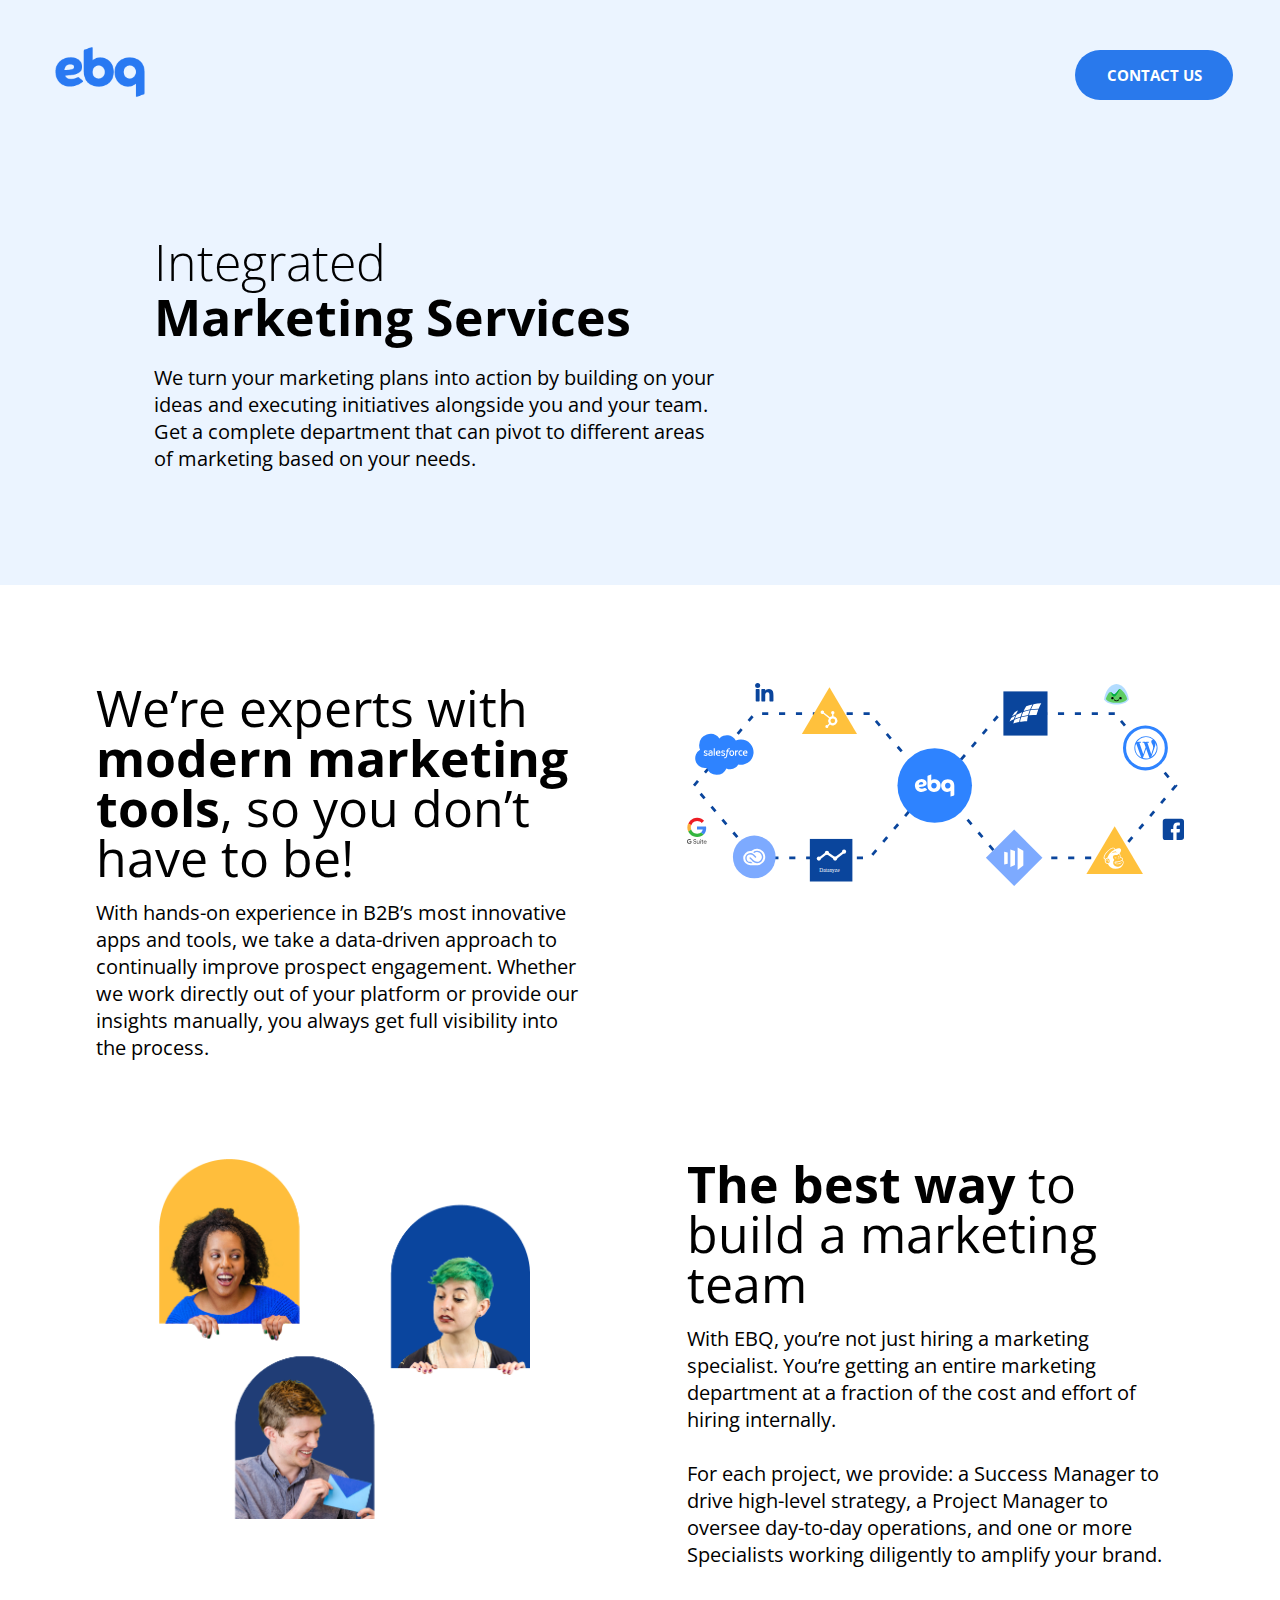
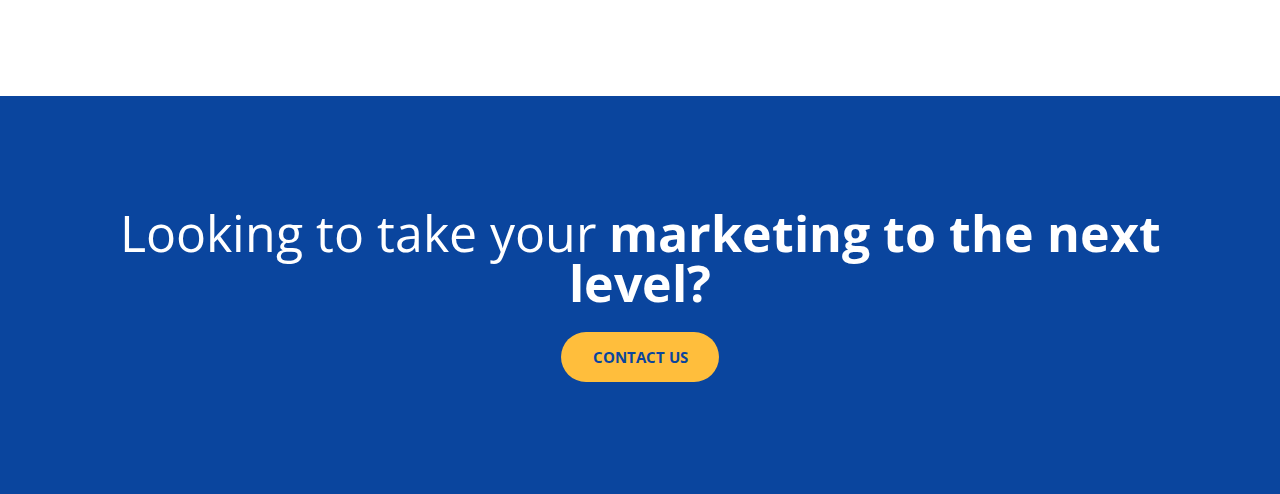
<file: index.html>
<!DOCTYPE html>
<html>
	<head>
		<title>Landing Page</title>
		<link rel="preconnect" href="https://fonts.googleapis.com">
		<meta name="viewport" content="width=device-width, initial-scale=1.0">
<link rel="preconnect" href="https://fonts.gstatic.com" crossorigin>
<link href="https://fonts.googleapis.com/css2?family=Open+Sans&display=swap" rel="stylesheet">
		<link rel="stylesheet" href="styles.css">
	</head>

	<body>
		<!--Page Content-->
	
		<header class="header">
			<nav class="navbar">
				<div class="container">
					<a class="navbar-brand" href=""><img src="assets/logo-blue-160x160-1.png" alt="Logo" class="header__logo"></a>
					<a class="btn" href="" id="myBtn" onclick="myFunction()">CONTACT US</a>
				</div>
			</nav>
			<div class="header__text-box">
				<div class="container-text">
					<h1 class="heading-primary">
						<span class="heading-primary--sub">Integrated </span>
						<br>
						<span class="heading-primary--main">Marketing Services</span>
					</h1>
					<p>We turn your marketing plans into action by building on your ideas and executing initiatives alongside you and your team. Get a complete department that can pivot to different areas of marketing based on your needs.</p>
	
				</div>
                
               
            </div>
		</header>
		


		<section >
			<div class="flex-container">
				<div class="flex-item text">
					<h2>
						We’re experts with <span STYLE="font-weight:700 !important">modern marketing tools</span>, so you don’t have to be!
					</h2>
					<p>With hands-on experience in B2B’s most innovative apps and tools, we take a data-driven approach to continually improve prospect engagement. Whether we work directly out of your platform or provide our insights manually, you always get full visibility into the process.</p>
				</div>
				<div class="flex-item center">
					<img src="assets/Marketing_Tools.svg" alt="">
				</div>
			</div>

		</section>
		<section>
			<div class="flex-container">
				<div  class="flex-item center"  >
					<img class="img-1" src="assets/Complete-Department-Marketing.png" alt="">
				</div>
				<div  class="flex-item text">
					<h2><span STYLE="font-weight:700 !important">The best way</span> to build a marketing team</h2>
					<p>With EBQ, you’re not just hiring a marketing specialist. You’re getting an entire marketing department at a fraction of the cost and effort of hiring internally.
						<br> <br>
						 For each project, we provide: a Success Manager to drive high-level strategy, a Project Manager to oversee day-to-day operations, and one or more Specialists working diligently to amplify your brand.</p>
				</div>
			</div>
		</section>
		<footer>
			<div class="footer-text-box">
				<h2 class="mb-4"><span style="font-weight: normal;">Looking to take your </span><span style="font-weight: bold;">marketing to the next level?</span> </h2>
				<a class="btn btn-footer" href="" id="myBtn1" onclick="myFunction()">CONTACT US</a>
			
			</div>
			
		</footer>



		<div id="myModal" class="modal">

			<!-- Modal content -->
			<div class="modal-content">
			  <span class="close">&times;</span>
			  <p>Thank you for contacting!</p>
			</div>
		  
		  </div>
		  
		<script type="text/javascript">
			// Event listener JS goes here

			var modal = document.getElementById("myModal");
            var btn = document.getElementById("myBtn1");
            var span = document.getElementsByClassName("close")[0];
			btn.onclick = function() {
  				modal.style.display = "block";
				}
			span.onclick = function() {
  modal.style.display = "none";
}
			window.onclick = function(event) {
				event.preventDefault();
  			if (event.target == modal) {
    		modal.style.display = "none";
  			}
			}


			
            var btn1 = document.getElementById("myBtn");
           
			btn1.onclick = function() {
  				modal.style.display = "block";
				}
			span.onclick = function() {
  modal.style.display = "none";
}
			window.onclick = function(event) {
				event.preventDefault();
  			if (event.target == modal) {
    		modal.style.display = "none";
  			}
			}
		</script>
	</body>
</html>
</file>
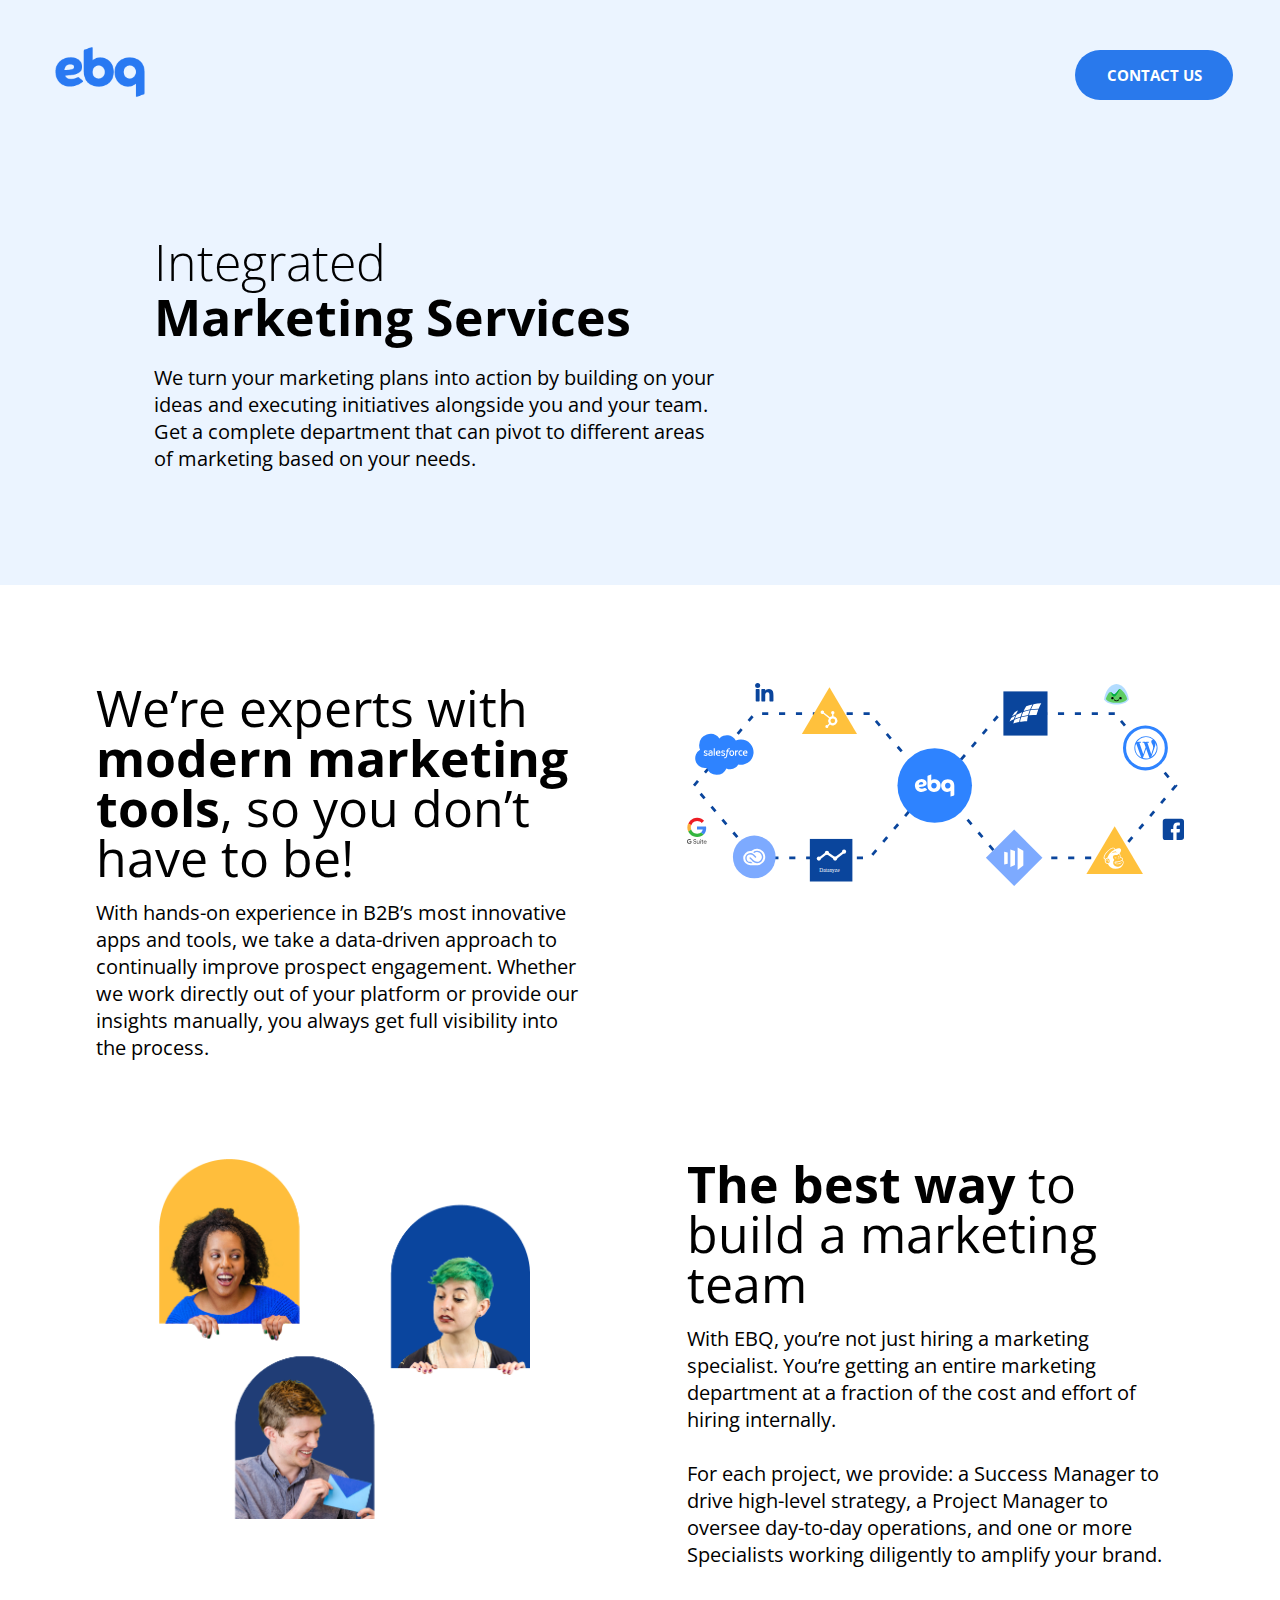
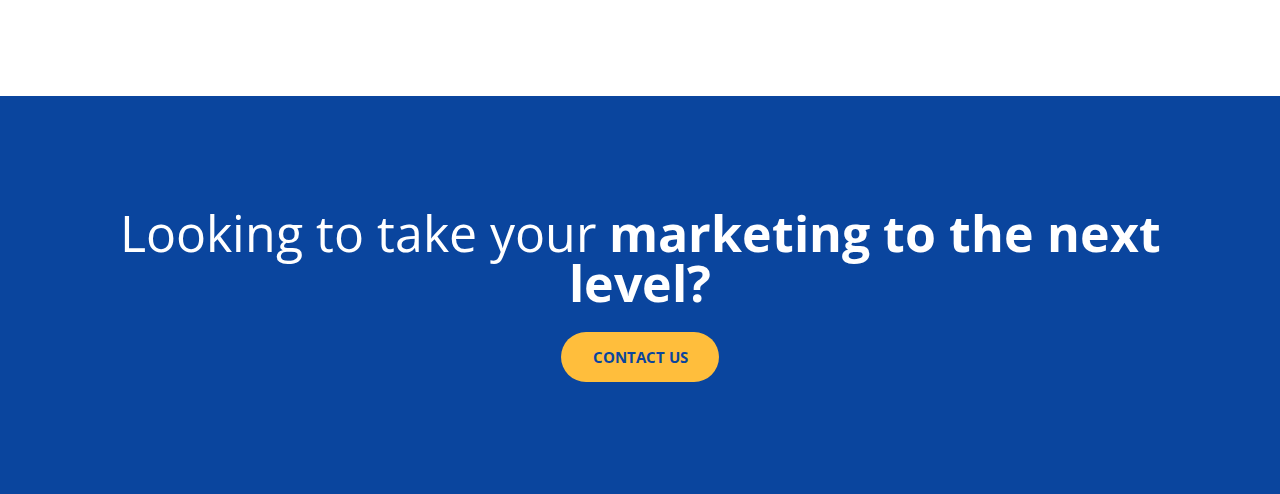
<file: landing-page.html>
<!DOCTYPE html>
<html>
	<head>
		<title>Landing Page</title>
		<link rel="preconnect" href="https://fonts.googleapis.com">
		<meta name="viewport" content="width=device-width, initial-scale=1.0">
<link rel="preconnect" href="https://fonts.gstatic.com" crossorigin>
<link href="https://fonts.googleapis.com/css2?family=Open+Sans&display=swap" rel="stylesheet">
		<link rel="stylesheet" href="styles.css">
	</head>

	<body>
		<!--Page Content-->
	
		<header class="header">
			<nav class="navbar">
				<div class="container">
					<a class="navbar-brand" href=""><img src="assets/logo-blue-160x160-1.png" alt="Logo" class="header__logo"></a>
					<a class="btn" href="" id="myBtn" onclick="myFunction()">CONTACT US</a>
				</div>
			</nav>
			<div class="header__text-box">
				<div class="container-text">
					<h1 class="heading-primary">
						<span class="heading-primary--sub">Integrated </span>
						<br>
						<span class="heading-primary--main">Marketing Services</span>
					</h1>
					<p>We turn your marketing plans into action by building on your ideas and executing initiatives alongside you and your team. Get a complete department that can pivot to different areas of marketing based on your needs.</p>
	
				</div>
                
               
            </div>
		</header>
		


		<section >
			<div class="flex-container">
				<div class="flex-item text">
					<h2>
						We’re experts with <span STYLE="font-weight:700 !important">modern marketing tools</span>, so you don’t have to be!
					</h2>
					<p>With hands-on experience in B2B’s most innovative apps and tools, we take a data-driven approach to continually improve prospect engagement. Whether we work directly out of your platform or provide our insights manually, you always get full visibility into the process.</p>
				</div>
				<div class="flex-item center">
					<img src="/assets/Marketing_Tools.svg" alt="">
				</div>
			</div>

		</section>
		<section>
			<div class="flex-container">
				<div  class="flex-item center"  >
					<img class="img-1" src="/assets/Complete-Department-Marketing.png" alt="">
				</div>
				<div  class="flex-item text">
					<h2><span STYLE="font-weight:700 !important">The best way</span> to build a marketing team</h2>
					<p>With EBQ, you’re not just hiring a marketing specialist. You’re getting an entire marketing department at a fraction of the cost and effort of hiring internally.
						<br> <br>
						 For each project, we provide: a Success Manager to drive high-level strategy, a Project Manager to oversee day-to-day operations, and one or more Specialists working diligently to amplify your brand.</p>
				</div>
			</div>
		</section>
		<footer>
			<div class="footer-text-box">
				<h2 class="mb-4"><span style="font-weight: normal;">Looking to take your </span><span style="font-weight: bold;">marketing to the next level?</span> </h2>
				<a class="btn btn-footer" href="" id="myBtn1" onclick="myFunction()">CONTACT US</a>
			
			</div>
			
		</footer>



		<div id="myModal" class="modal">

			<!-- Modal content -->
			<div class="modal-content">
			  <span class="close">&times;</span>
			  <p>Thank you for contacting!</p>
			</div>
		  
		  </div>
		  
		<script type="text/javascript">
			// Event listener JS goes here

			var modal = document.getElementById("myModal");
            var btn = document.getElementById("myBtn1");
            var span = document.getElementsByClassName("close")[0];
			btn.onclick = function() {
  				modal.style.display = "block";
				}
			span.onclick = function() {
  modal.style.display = "none";
}
			window.onclick = function(event) {
				event.preventDefault();
  			if (event.target == modal) {
    		modal.style.display = "none";
  			}
			}


			
            var btn1 = document.getElementById("myBtn");
           
			btn1.onclick = function() {
  				modal.style.display = "block";
				}
			span.onclick = function() {
  modal.style.display = "none";
}
			window.onclick = function(event) {
				event.preventDefault();
  			if (event.target == modal) {
    		modal.style.display = "none";
  			}
			}
		</script>
	</body>
</html>
</file>
<file: styles.css>
/******* LANDING PAGE STYLES *******/

*{
  margin: 0;
  padding: 0;
  box-sizing: border-box;
}

body{
  font-family: 'Open Sans', sans-serif;
  
  font-weight: normal;
  font-size: 20px;
  
  
 
}
.text-light{
  font-weight: lighter;
}


.header{
  top: 0px;
left: 0px;
width: 100%;
height: 585px;
letter-spacing: 0px;
/* UI Properties */
background: #EBF4FF 0% 0% no-repeat padding-box;
opacity: 1;
 
  
}
 b{
  font: normal normal bold 'Open Sans';
  /* font-weight:700 !important; */
}
h2{

  font: normal normal normal  'Open Sans';
  /* color: #000000; */
  
  line-height: 1em;
  font-weight: 400;
  font-size: 50px;
  letter-spacing: 0px;
 
}
p{
  padding-top: 1rem;
}
.header__logo-box {

  top: 19px;
left: 47px;
width: 106px;
height: 106px;
  position: absolute;
  /* top: 1rem;
  left: 4rem; */

}
.header__logo {
  height: 106px; }
.header__text-box {
  top:238px;
  width: 565px;
  height: 68px;
  position: absolute;
  left:154px;
  /* top: 50%;
  left: 40%;
  transform: translate(-50%, -50%); */
  text-align: left;
  display: flex;
  flex-wrap: wrap;
}

.heading-primary--main {
 
  font-size: 50px;
  font-weight:bold;
  line-height: 0;
 
   }
.heading-primary--sub {
  
  font-size: 50px;
  font-weight: 100;
  line-height: 0;
   }

  .btn, .btn:link, .btn:visited {

    background: #2979EC 0% 0% no-repeat padding-box;
  border-radius: 50px;
  padding: 1em 2.1em 1em 2.1em;
  display: inline-block;
  font-family: "Open Sans", Sans-serif;
    font-size: 15px;
    font-weight: 700;
    line-height: 20px;
  color: #fff;
  fill: #fff;
  text-align: center;
  -o-transition: all .3s;
  transition: all .3s;
  text-decoration: none;
  font-weight:bold;
  letter-spacing: 0px;
  
  }

  .navbar {
    padding-left: 47px;
    padding-right: 47px;
      position: relative;
      display: flex;
      flex-wrap: wrap;
      align-items: center;
      justify-content: space-between;
      padding-top: 19px;
      padding-bottom: 0.5rem;
  }

  .container{
      width: 100%;
      display: flex;
  flex-wrap: inherit;
  align-items: center;
  justify-content: space-between;
  
  margin-right: auto;
  margin-left: auto;
  }

  img {

      max-height: 100%;  
      max-width: 100%; 
       
      top: 0;  
      bottom: 0;  
      left: 0;  
      right: 0;  
      margin: auto;
      /* width: 100%; */
    
      /* display: block;
      margin-left: auto;
      margin-right: auto; */
      /* object-fit: cover;
object-position: bottom; */
      
    }
 section{
  margin-top: 10%;
  margin-bottom: 10%;
  margin-left:5%;
  margin-right: 5%;
  
 }
    .flex-container {
      display: flex;
      width: auto !important;
      min-width: 100%;
      margin-left: -15px;
      margin-right: -15px;
      margin-top: -30px;
    }
    
    
    .flex-item {
      flex: 50%;
     
      text-align: left;
      padding-left: 4%;
  padding-right: 4%;
    }
    
.img-1{
  width: 450px;
    height: 360px;
    text-align: center;
    object-fit: contain;
    object-position: bottom;
  /* width: 95%;
  text-align: center;
  object-fit: cover;
object-position: bottom; */
}

.center{
  text-align:center !important;
}

footer{
         
  text-align: center;
  background-color: #0A459E;
  color: #FFFFFF !important;
  padding-top: 7rem;
padding-bottom: 7rem;
}

.btn-footer{

font-weight: bold !important;
color: #0A459E !important;
padding: 10px 0px 0px 0px;
background-color:  #FFBE3C !important;
}

.mb-4{
margin-bottom: 1.5rem !important;
}

.footer-text-box{
margin-left:5%;
margin-right: 5%;
}

.modal {
  display: none; /* Hidden by default */
  position: fixed; /* Stay in place */
  z-index: 1; /* Sit on top */
  padding-top: 100px; /* Location of the box */
  left: 0;
  top: 0;
  width: 100%; /* Full width */
  height: 100%; /* Full height */
  overflow: auto; /* Enable scroll if needed */
  background-color: rgb(0,0,0); /* Fallback color */
  background-color: rgba(0,0,0,0.4); /* Black w/ opacity */
}


.modal-content {
  background-color: #fefefe;
  margin: auto;
  padding: 20px;
  border: 1px solid #888;
  width: 80%;
}


.close {
  color: #aaaaaa;
  float: right;
  font-size: 28px;
  font-weight: bold;
}

.close:hover,
.close:focus {
  color: #000;
  text-decoration: none;
  cursor: pointer;
}



/* Extra small devices (phones, 600px and down) */
@media only screen and (min-width: 320px) and (max-width: 600px) {
  h1{
    font-size: 40px;
    line-height: 1.3em;
  }
  h2{
    font-size: 40px;
    line-height: 1em;
  }
  p{
    padding-top: 1rem;
  }
  .heading-primary--main{
    font-size: 40px;
  }
  .heading-primary--sub{
    font-size: 40px;
  }
  .navbar {
    padding-left: 1rem;
    padding-right: 1rem;
  }
  .header{
    width:100%;
    height:659px;
  }
  .header__text-box {
    width: 100%;
    text-align: center;
    left:0;
    padding-left: .5rem;
    padding-right: .5rem;
  }
  .flex-container {
    flex-direction: column-reverse;
    text-align: center;

  }
  .flex-item{
    text-align: center;
    padding:1rem;
  }
  section{
    padding-top: 1rem;
  
  }
}

/* Small devices (portrait tablets and large phones, 600px and up) */
@media only screen and (min-width: 600px) and (max-width:991px) {
  h1{
    font-size: 40px;
    line-height: 1.2em;
  }
  h2{
    font-size: 40px;
    line-height: 1em;
  }
  p{
    padding-top: 1rem;
  }
  .heading-primary--main{
    font-size: 40px;
  }
  .heading-primary--sub{
    font-size: 40px;
  }
  .navbar {
    padding-left: 1rem;
    padding-right: 1rem;
  }
  .header{
    width:100%;
    height: 450px;
  }
  .header__text-box {
    top: 150px;
   
    width: 100%;
    text-align: center;
    left: 0;
  }
  .flex-container {
    flex-direction: column-reverse;
    text-align: center;
  }
  .flex-item{
    text-align: center;
    padding-top:2rem;
  }
  img {
    max-height: 80%;
    max-width: 80%;}
}

/* Medium devices (landscape tablets, 768px and up) */
@media only screen and (min-width: 768px) and (max-width:1024px) {
 .flex-item{
  padding-left:2% ;
  padding-right: 2%;
 }
 p{
  padding-top: 1rem;
}
}

/* Large devices (laptops/desktops, 992px and up) */
@media only screen and (min-width: 992px) {

}

/* Extra large devices (large laptops and desktops, 1200px and up) */
@media only screen and (min-width: 1200px) {
 
}
</file>
